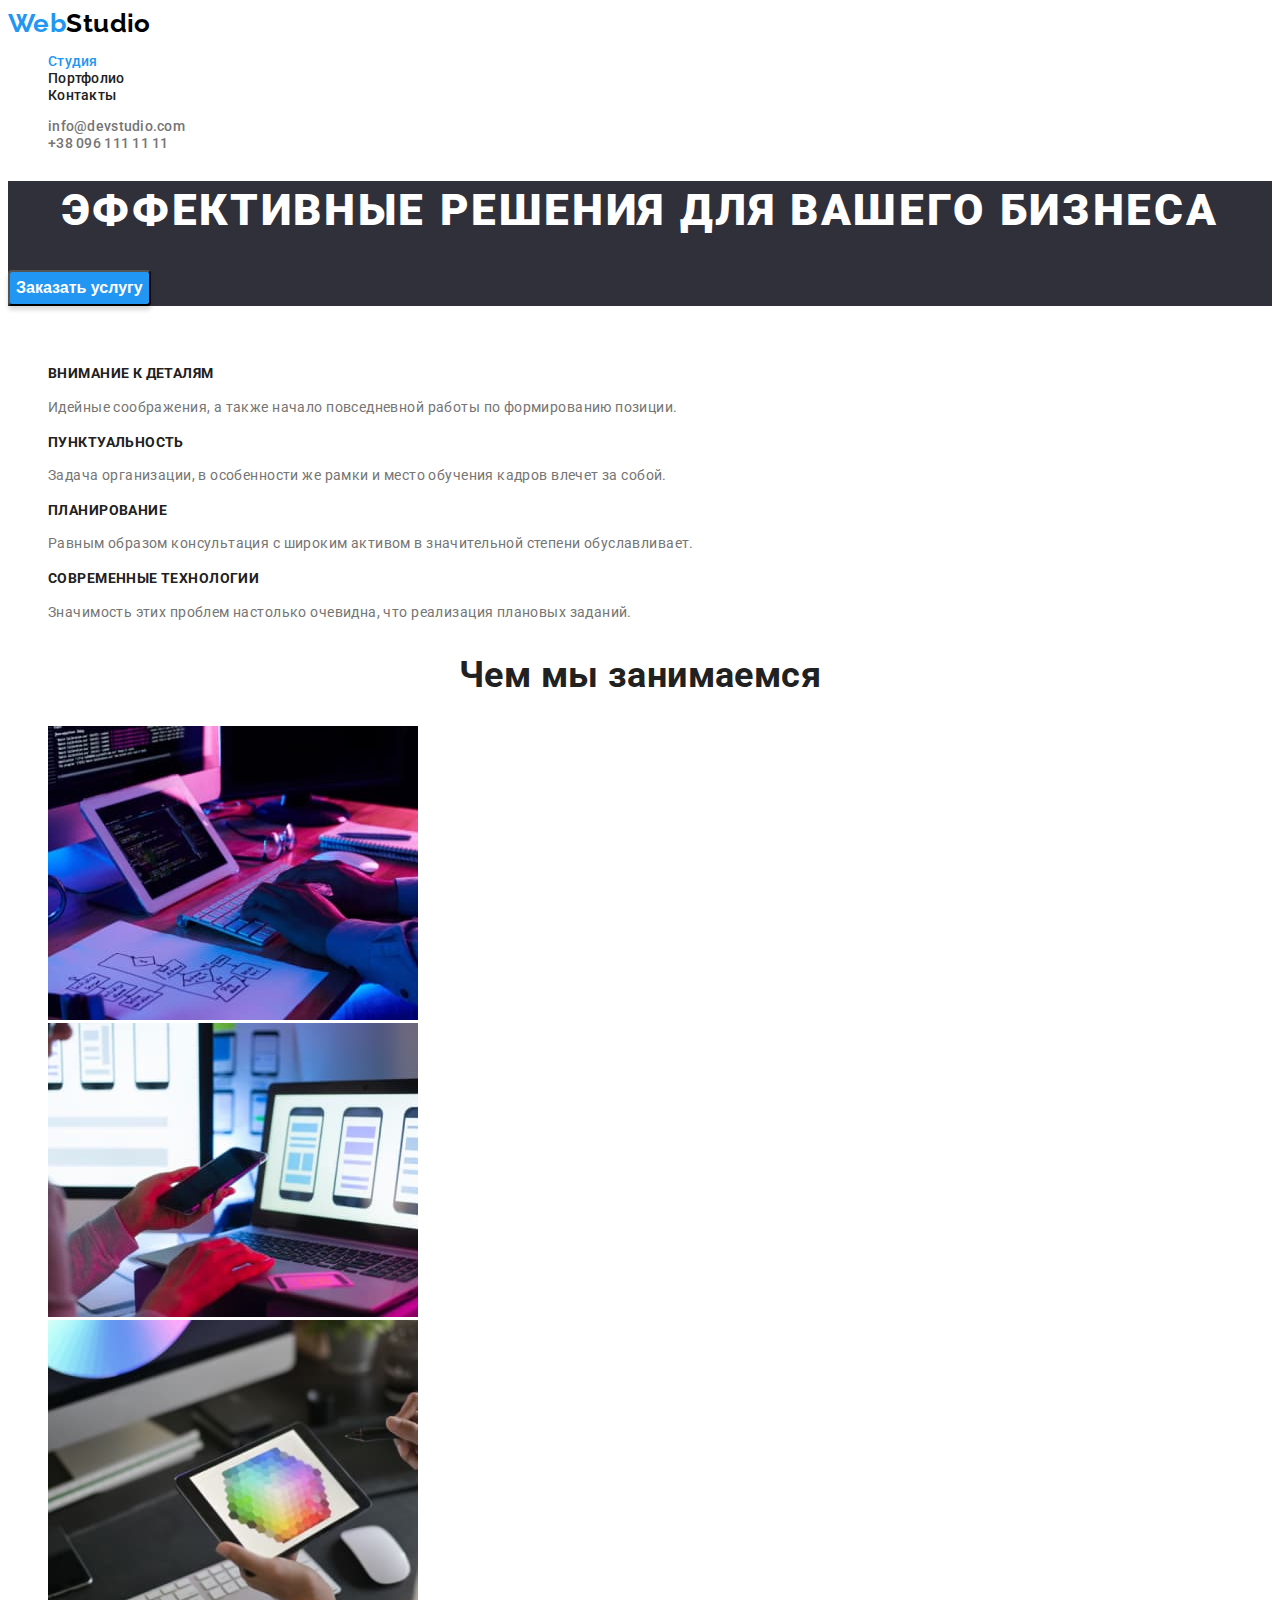
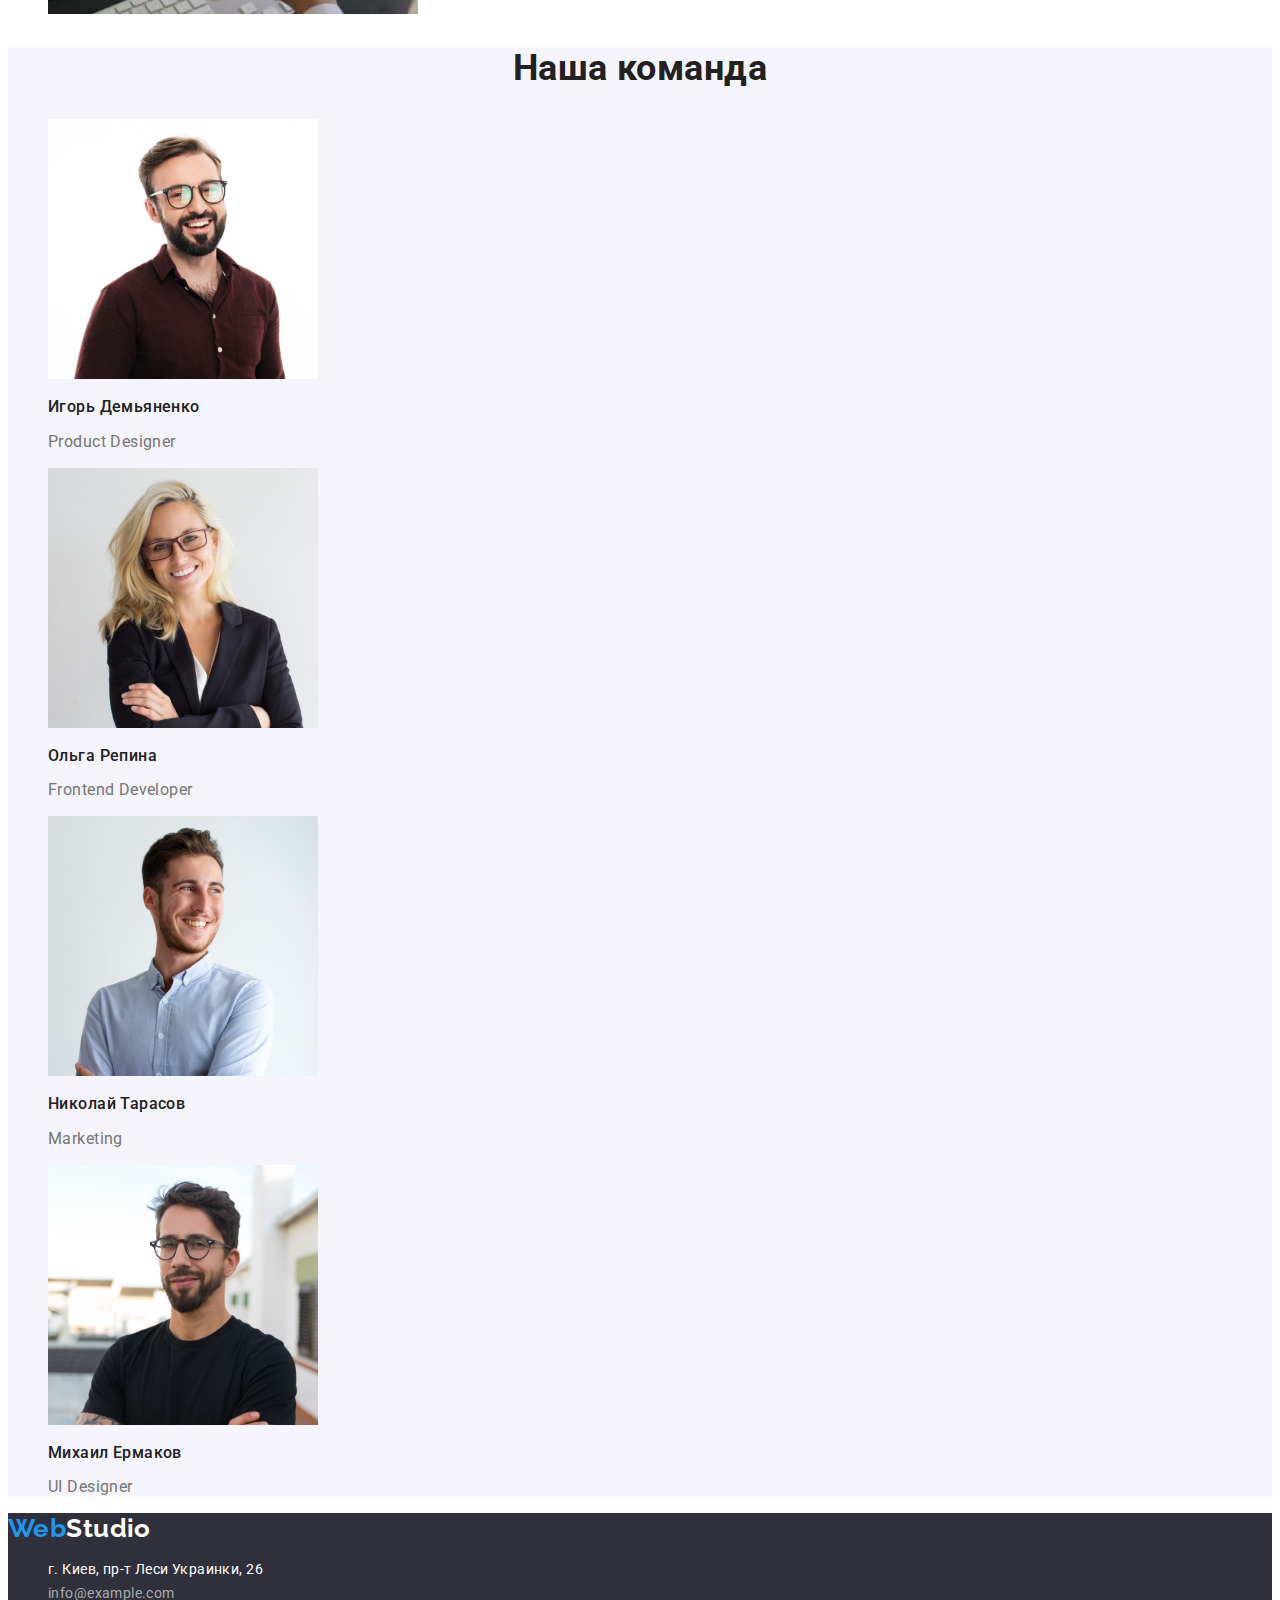
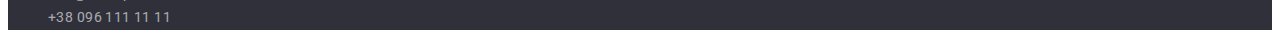
<file: index.html>
<!DOCTYPE html>
<html lang="ru">
  <head>
    <meta charset="UTF-8" />
    <meta http-equiv="X-UA-Compatible" content="IE=edge" />
    <meta name="viewport" content="width=device-width, initial-scale=1.0" />
    <title>Студия</title>
    <!-- fonts -->
    <!-- weird links -->
    <link rel="preconnect" href="https://fonts.googleapis.com" />
    <link rel="preconnect" href="https://fonts.gstatic.com" crossorigin />
    <!-- /weird links -->
    <link
      href="https://fonts.googleapis.com/css2?family=Raleway:wght@700&family=Roboto:wght@400;500;700;900&display=swap"
      rel="stylesheet"
    />
    <link rel="stylesheet" href="./css/styles.css" />
  </head>
  <body class="all">
    <!-- header -->
    <header>
      <nav class="navigation">
        <a href="./index.html" class="link logo"
          ><span lang="en"><span class="logo-web">Web</span>Studio</span></a
        >
        <ul class="list">
          <li><a href="./index.html" class="link linkhov nav-link current">Студия</a></li>
          <li><a href="./portfolio.html" class="link linkhov nav-link">Портфолио</a></li>
          <li><a href="" class="link linkhov nav-link">Контакты</a></li>
        </ul>
      </nav>

      <ul class="list address-top">
        <li>
          <a href="mailto:info@devstudio.com" class="link linkhov contact-link"
            >info@devstudio.com</a
          >
        </li>
        <li><a href="tel:+380961111111" class="link linkhov contact-link">+38 096 111 11 11</a></li>
      </ul>
    </header>
    <!-- main -->
    <main>
      <!-- section 1 -->

      <section class="hero">
        <h1 class="hero-title">Эффективные решения для вашего бизнеса</h1>
        <button type="button" class="hero-button">Заказать услугу</button>
      </section>

      <!-- section 2 -->
      <section class="reasons">
        <!-- to hide h2 with css -->
        <h2 class="hidden">Причины выбрать именно нас</h2>
        <ul class="list">
          <li>
            <h3 class="reasons-title">Внимание к деталям</h3>
            <p class="reasons-text">
              Идейные соображения, а также начало повседневной работы по формированию позиции.
            </p>
          </li>
          <li>
            <h3 class="reasons-title">Пунктуальность</h3>
            <p class="reasons-text">
              Задача организации, в особенности же рамки и место обучения кадров влечет за собой.
            </p>
          </li>
          <li>
            <h3 class="reasons-title">Планирование</h3>
            <p class="reasons-text">
              Равным образом консультация с широким активом в значительной степени обуславливает.
            </p>
          </li>
          <li>
            <h3 class="reasons-title">Современные технологии</h3>
            <p class="reasons-text">
              Значимость этих проблем настолько очевидна, что реализация плановых заданий.
            </p>
          </li>
        </ul>
      </section>
      <!-- section 3 -->
      <section class="processes">
        <h2 class="section-title">Чем мы занимаемся</h2>
        <ul class="list">
          <li>
            <img src="./images/box1-2.jpg" alt="написание кода" width="370" />
          </li>
          <li>
            <img
              src="./images/box2-2.jpg"
              alt="оптимизирование сайтов под мобильные устройства"
              width="370"
            />
          </li>
          <li>
            <img src="./images/box3-2.jpg" alt="графический дизайн" width="370" />
          </li>
        </ul>
      </section>
      <!-- section 4 -->
      <section class="team">
        <h2 class="section-title">Наша команда</h2>
        <ul class="list">
          <li>
            <img src="./images/img-5.jpg" alt="сотрудник 1" width="270" />
            <h3 class="team-name">Игорь Демьяненко</h3>
            <p lang="en" class="team-text">Product Designer</p>
          </li>
          <li>
            <img src="./images/img-2-2.jpg" alt="сотрудник 2" width="270" />
            <h3 class="team-name">Ольга Репина</h3>
            <p lang="en" class="team-text">Frontend Developer</p>
          </li>
          <li>
            <img src="./images/img-3-2.jpg" alt="сотрудник 3" width="270" />
            <h3 class="team-name">Николай Тарасов</h3>
            <p lang="en" class="team-text">Marketing</p>
          </li>
          <li>
            <img src="./images/img-4-2.jpg" alt="сотрудник 4" width="270" />
            <h3 class="team-name">Михаил Ермаков</h3>
            <p lang="en" class="team-text">UI Designer</p>
          </li>
        </ul>
      </section>
    </main>
    <footer>
      <a href="./index.html" class="logo link logo-footer"
        ><span lang="en"><span class="logo-web">Web</span>Studio</span></a
      >
      <address>
        <ul class="list">
          <li><a href="" class="link print-address">г. Киев, пр-т Леси Украинки, 26</a></li>
          <li>
            <a href="mailto:info@example.com" class="link linkhov contact-link-foot"
              >info@example.com</a
            >
          </li>
          <li>
            <a href="tel:+380961111111" class="link linkhov contact-link-foot">+38 096 111 11 11</a>
          </li>
        </ul>
      </address>
    </footer>
  </body>
</html>
</file>
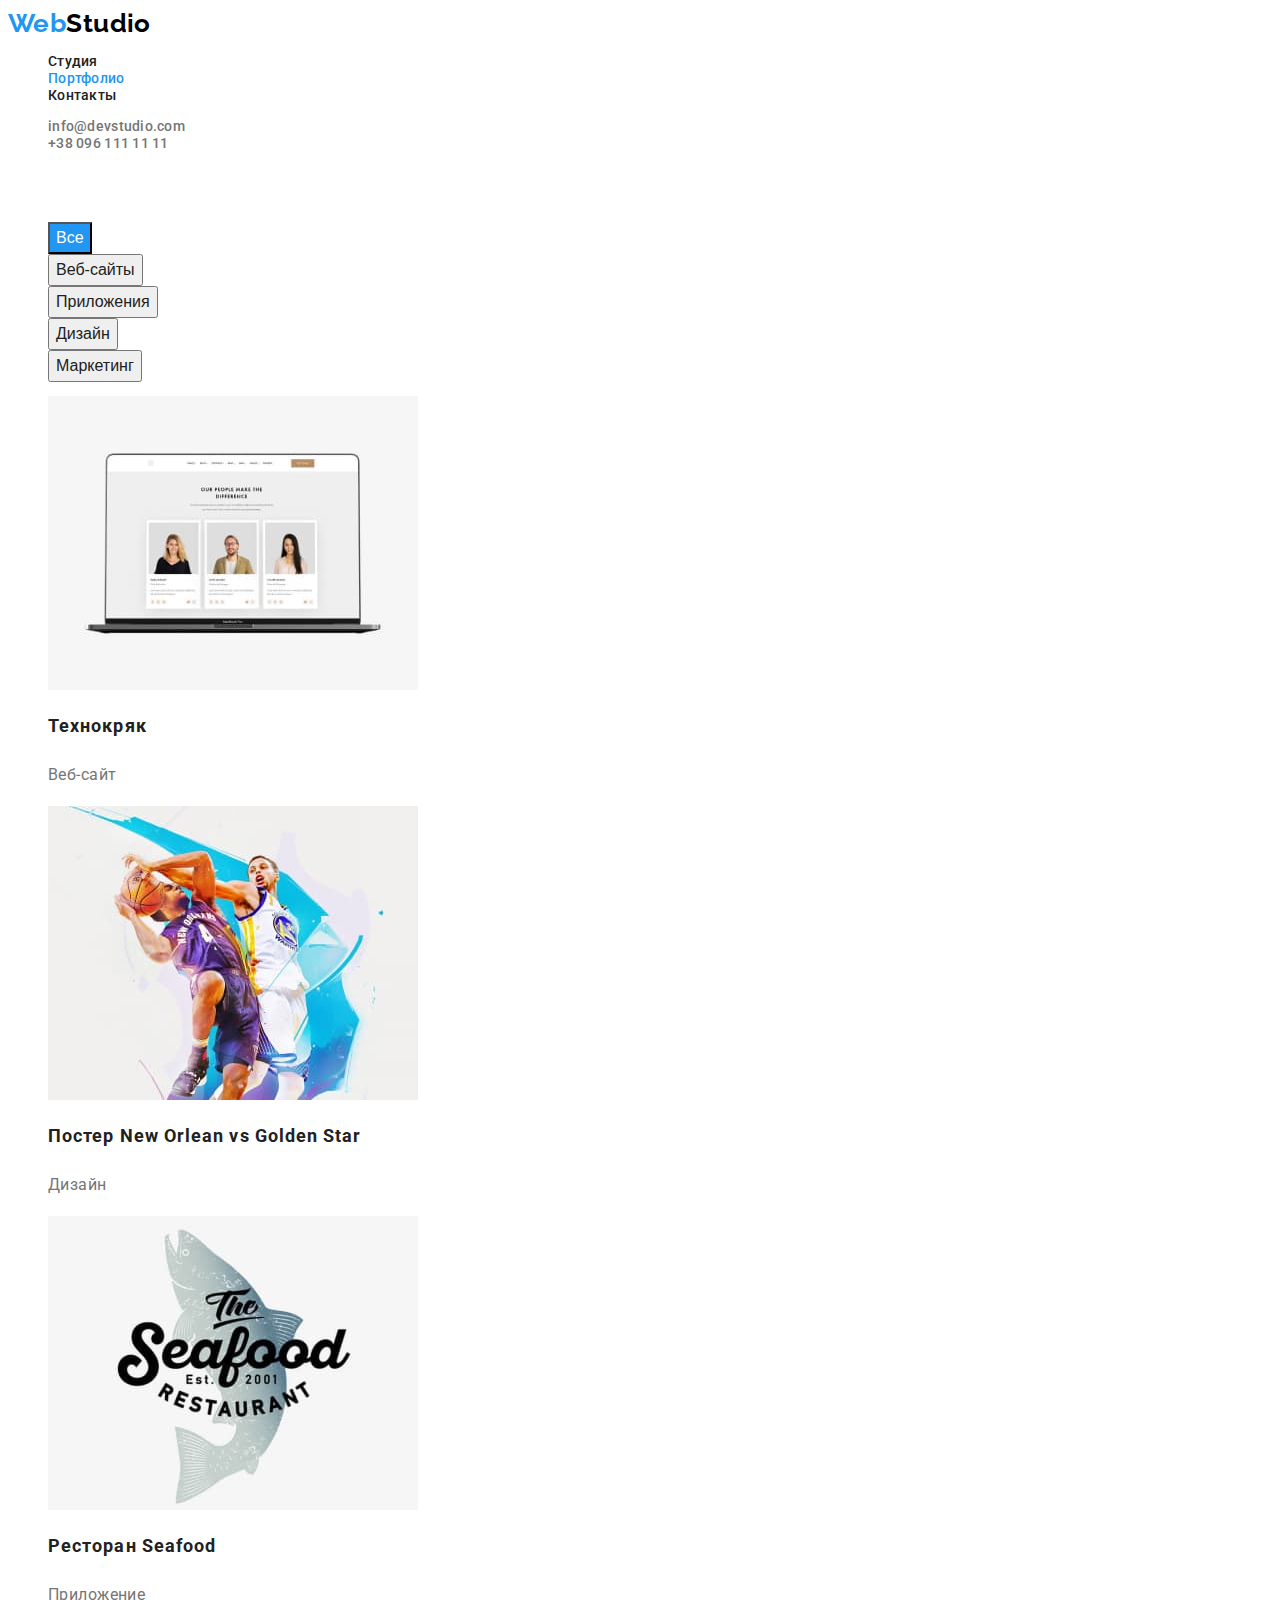
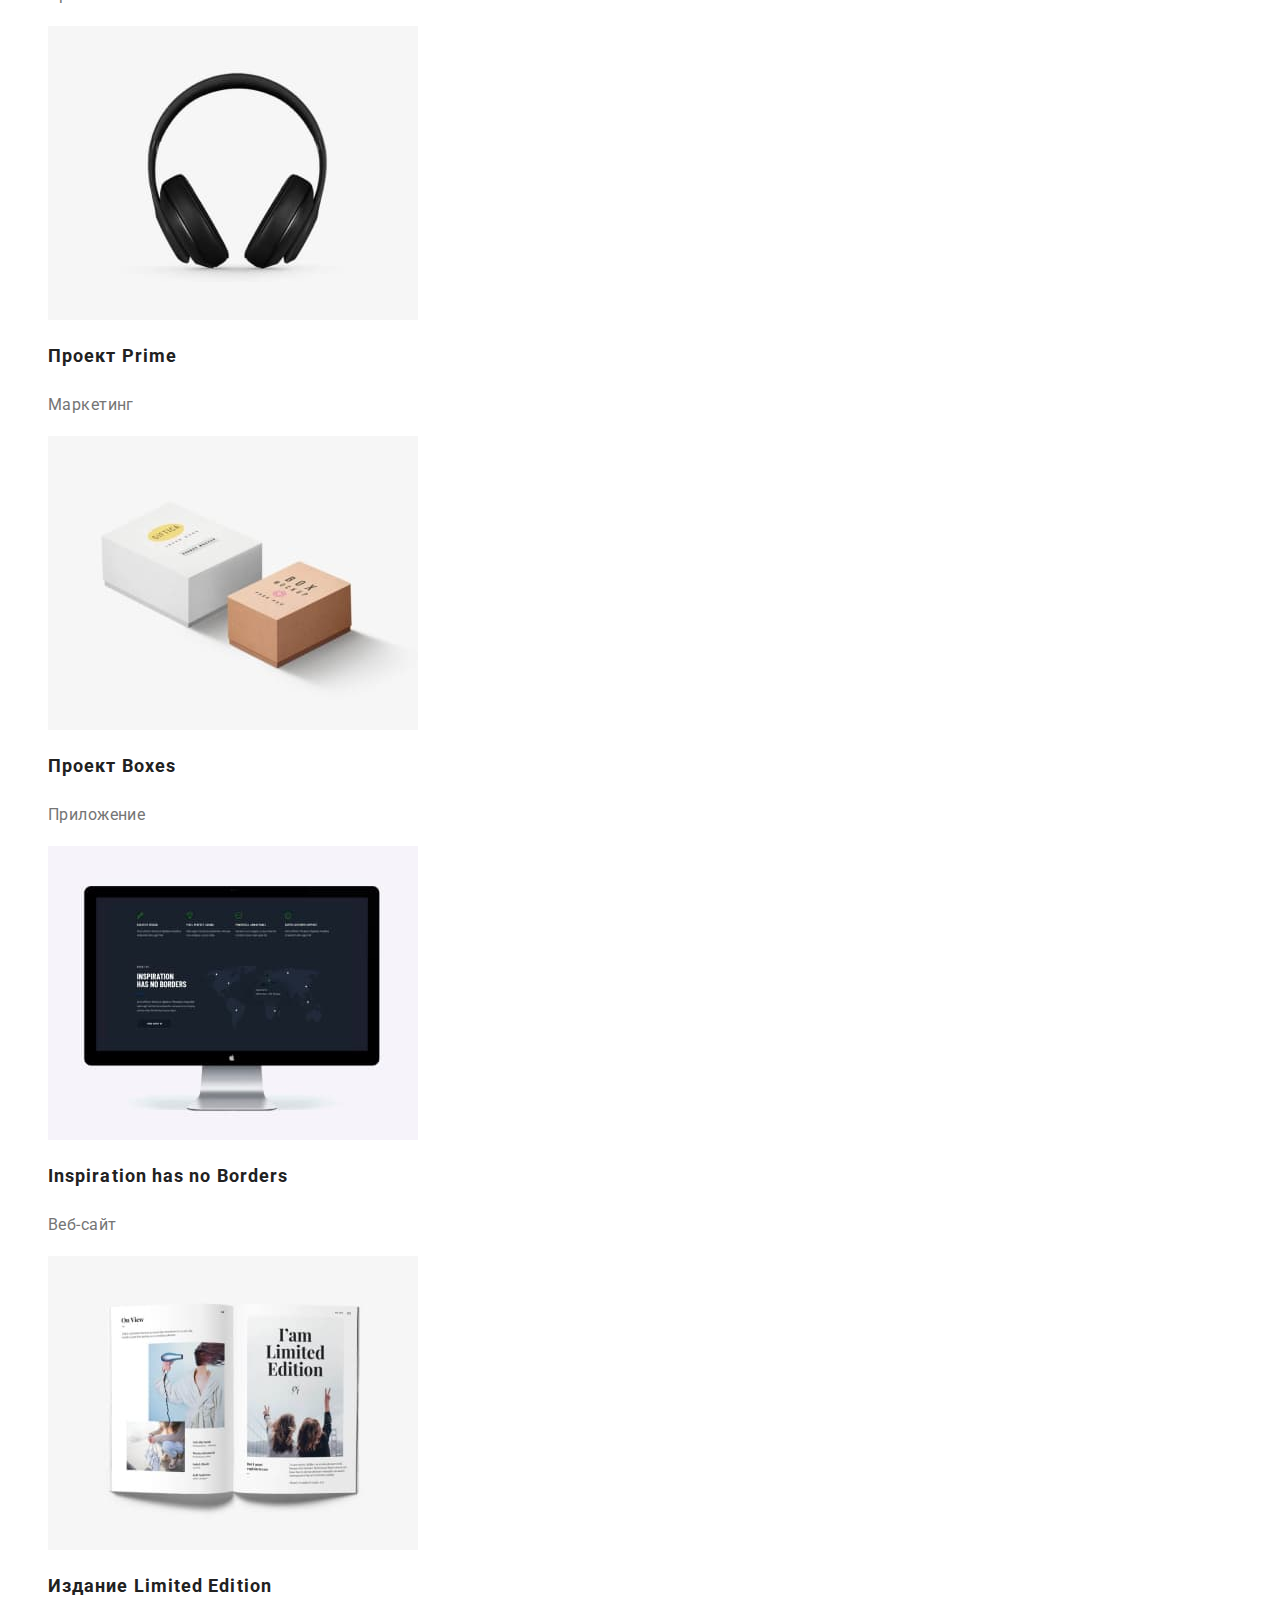
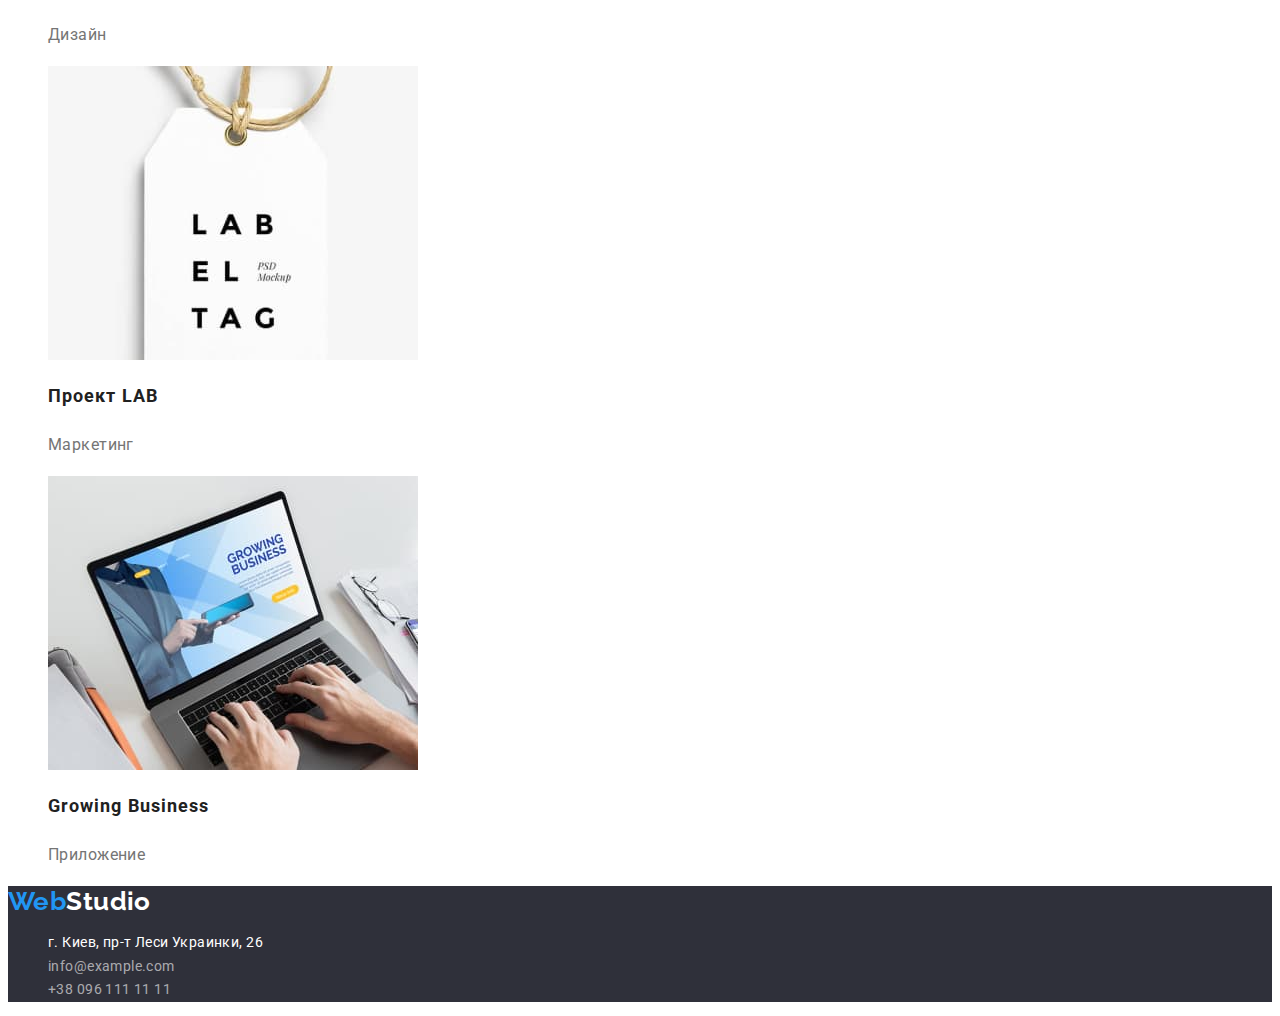
<file: portfolio.html>
<!DOCTYPE html>
<html lang="ru">
  <head>
    <meta charset="UTF-8" />
    <meta http-equiv="X-UA-Compatible" content="IE=edge" />
    <meta name="viewport" content="width=device-width, initial-scale=1.0" />
    <title>Портфолио</title>
    <!-- fonts -->
    <!-- weird links -->
    <link rel="preconnect" href="https://fonts.googleapis.com" />
    <link rel="preconnect" href="https://fonts.gstatic.com" crossorigin />
    <!-- /weird links -->
    <link
      href="https://fonts.googleapis.com/css2?family=Raleway:wght@700&family=Roboto:wght@400;500;700;900&display=swap"
      rel="stylesheet"
    />
    <!-- /fonts -->
    <link rel="stylesheet" href="./css/styles.css" />
  </head>
  <body class="all">
    <header>
      <nav class="navigation">
        <a href="./index.html" class="link logo"
          ><span lang="en"><span class="logo-web">Web</span>Studio</span></a
        >
        <ul class="list">
          <li><a href="./index.html" class="link linkhov nav-link">Студия</a></li>
          <li><a href="./portfolio.html" class="link linkhov nav-link current">Портфолио</a></li>
          <li><a href="" class="link linkhov nav-link">Контакты</a></li>
        </ul>
      </nav>

      <ul class="list address-top">
        <li>
          <a href="mailto:info@devstudio.com" class="link linkhov contact-link"
            >info@devstudio.com</a
          >
        </li>
        <li><a href="tel:+380961111111" class="link linkhov contact-link">+38 096 111 11 11</a></li>
      </ul>
    </header>
    <main>
      <section>
        <!-- замазать h1 -->
        <h1 class="hidden">Портфолио</h1>
        <ul class="list">
          <li>
            <button type="button" class="filter active">Все</button>
          </li>
          <li>
            <button type="button" class="filter">Веб-сайты</button>
          </li>
          <li>
            <button type="button" class="filter">Приложения</button>
          </li>
          <li>
            <button type="button" class="filter">Дизайн</button>
          </li>
          <li>
            <button type="button" class="filter">Маркетинг</button>
          </li>
        </ul>
        <ul class="list">
          <li class="our-projects">
            <a href="" class="link"
              ><img src="./images/photo-1.jpg" alt="ноутбук" width="370" />
              <h2 class="portfolio-title">Технокряк</h2>
              <p class="portfolio-text">Веб-сайт</p>
            </a>
          </li>
          <li class="our-projects">
            <a href="" class="link">
              <img src="./images/photo-2.jpg" alt="Постер" width="370" />
              <h2 class="portfolio-title">Постер New Orlean vs Golden Star</h2>
              <p class="portfolio-text">Дизайн</p>
            </a>
          </li>
          <li class="our-projects">
            <a href="" class="link">
              <img src="./images/photo-3.jpg" alt="Рыба" width="370" />
              <h2 class="portfolio-title">Ресторан Seafood</h2>
              <p class="portfolio-text">Приложение</p>
            </a>
          </li>
          <li class="our-projects">
            <a href="" class="link">
              <img src="./images/photo-4.jpg" alt="наушники" width="370" />
              <h2 class="portfolio-title">Проект Prime</h2>
              <p class="portfolio-text">Маркетинг</p>
            </a>
          </li>
          <li class="our-projects">
            <a href="" class="link">
              <img src="./images/photo-5.jpg" alt="две коробки" width="370" />
              <h2 class="portfolio-title">Проект Boxes</h2>
              <p class="portfolio-text">Приложение</p>
            </a>
          </li>
          <li class="our-projects">
            <a href="" class="link">
              <img src="./images/photo-6.jpg" alt="монитор" width="370" />
              <h2 class="portfolio-title">Inspiration has no Borders</h2>
              <p class="portfolio-text">Веб-сайт</p>
            </a>
          </li>
          <li class="our-projects">
            <a href="" class="link">
              <img src="./images/photo-7.jpg" alt="каталог" width="370" />
              <h2 class="portfolio-title">Издание Limited Edition</h2>
              <p class="portfolio-text">Дизайн</p>
            </a>
          </li>
          <li class="our-projects">
            <a href="" class="link">
              <img src="./images/photo-8.jpg" alt="этикетка" width="370" />
              <h2 class="portfolio-title">Проект LAB</h2>
              <p class="portfolio-text">Маркетинг</p>
            </a>
          </li>
          <li class="our-projects">
            <a href="" class="link">
              <img src="./images/photo-9.jpg" alt="ноутбук и руки" width="370" />
              <h2 class="portfolio-title">Growing Business</h2>
              <p class="portfolio-text">Приложение</p>
            </a>
          </li>
        </ul>
      </section>
    </main>
    <footer>
      <a href="./index.html" class="logo link logo-footer"
        ><span lang="en"><span class="logo-web">Web</span>Studio</span></a
      >
      <address>
        <ul class="list">
          <li><a href="" class="link print-address">г. Киев, пр-т Леси Украинки, 26</a></li>
          <li>
            <a href="mailto:info@example.com" class="link linkhov contact-link-foot"
              >info@example.com</a
            >
          </li>
          <li>
            <a href="tel:+380961111111" class="link linkhov contact-link-foot">+38 096 111 11 11</a>
          </li>
        </ul>
      </address>
    </footer>
  </body>
</html>
</file>
<file: css/styles.css>
/* main color black #212121; */
/* secondary blacki-greyish  #757575; */
/* backgroud white #FFFFFF */
/* background black (sec 2 , footer) #2F303A */
/* background pinkish + selector-buttons bg #F5F4FA */
/* hover + logo : #2196F3; */
/* footer address rgba(255, 255, 255, 0.6) */


:root {
	--primary-text: #212121;
	--secondary-text: #757575;
	--background-main: #FFFFFF;
	--background-secondary: #2F303A;
	--background-three: #F5F4FA;
	--company-color: #2196F3;
	--footer-address: rgba(255, 255, 255, 0.6);
	--logo-black: #000000;
}

body {
	font-family: 'Roboto', 'Times New Roman' , sans-serif;
	background-color: var(--background-main);
	color: var(--primary-text);
	letter-spacing: 0.03em;
	font-size: 14px;
}
.section-title {
	font-size: 36px;
	line-height: 1.17;
	text-align: center;
}

/* remove dots only from existing lists */
.list {
	list-style: none;
}
/* remove underline from all links */
.link {
	text-decoration: none;
}


/* links to change color when hover and focus*/
.linkhov:hover,
.linkhov:focus {
	color: var(--company-color);
}
.linkhov.current {
	color: var(--company-color);
}
/* logo */
.logo {
	font-family: 'Raleway', sans-serif;
	color: var(--logo-black);
	font-weight: 700;
	/* line-height is 31px in figma, when i get 30.94px, should i round it up to 1.2 or include more numbers after dort? */
	line-height: 1.19;
	font-size: 26px;
}
.logo-web {
	color: var(--company-color);
}
.logo-footer {
	color: var(--background-main);
}
/* header (can use tag for header , but better with class) */
.nav-link,
.contact-link {
	font-weight: 500;
	line-height: 1.14;
	letter-spacing: 0.02em;
}
.nav-link {
	color: inherit;
}
.contact-link {
	color: var(--secondary-text);
}

/* footer */
.contact-link-foot,
.print-address {
	line-height: 1.71;
	font-style: normal;
	
}
.contact-link-foot {
	color: var(--footer-address);
}
.print-address {
	color: var(--background-main);
}
footer {
	background-color: var(--background-secondary);
}

/* index html main */
/* section 1=hero */
.hero {
	background-color: var(--background-secondary);
}
.hero-title {
	font-weight: 900;
	font-size: 44px;
	line-height: 1.36;
	text-align: center;
	letter-spacing: 0.06em;
	text-transform: uppercase;
	color: var(--background-main);
}
.hero-button {
	box-shadow: 0px 4px 4px rgba(0, 0, 0, 0.15);
	border-radius: 4px;
	background-color: var(--company-color);
	color: var(--background-main);
	font-size: 16px;
	font-weight: 700;
	line-height: 1.875;
}

/* section 2 =reasons */
.hidden {
	visibility: hidden;
}
.reasons-title {
	font-size: 14px;
	line-height: 1.17;
	text-transform: uppercase;
}
.reasons-text {
	font-size: 14px;
	line-height: 1.71;
	color: var(--secondary-text);
}

/* section 3 =processes*/



/* section 4=team */

/* outline- sec 3 css */
.team {
	background-color: var(--background-three);
}
.team-name,
.team-text {
	font-size: 16px;
	line-height: 1.17;
}
.team-name {
	font-weight: 500;
}

.team-text {
	color: var(--secondary-text);
}


/* portfolio-html */

.filter ,
.hero-button {
	cursor: pointer;
}
.filter {
	font-weight: 500;
	font-size: 16px;
	line-height: 1.625;
	color: var(--primary-text);
}
.filter:hover,
.filter:focus,
.filter.active {
	background-color: var(--company-color);
	color: var(--background-main);
}
.portfolio-title {
	color: var(--primary-text);
	font-size: 18px;
	line-height: 2;
	letter-spacing: 0.06em;
}
.portfolio-text {
	color: var(--secondary-text);
	font-size: 16px;
	line-height: 1.875;
}
</file>
